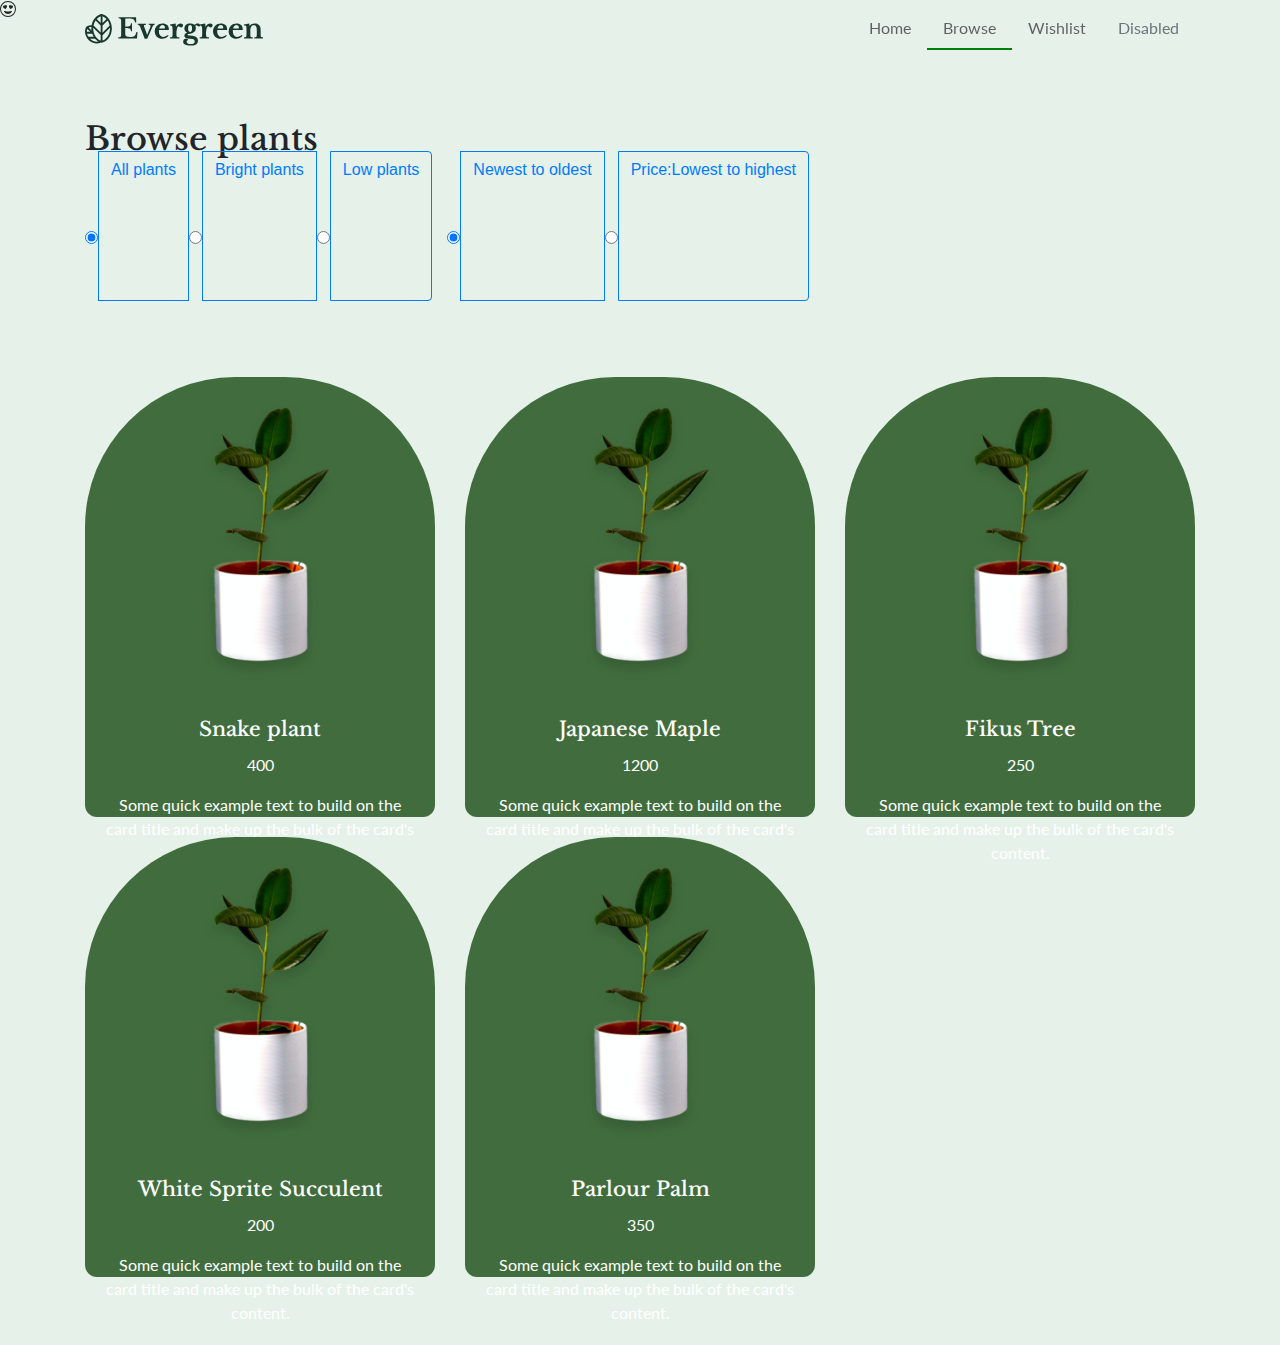
<file: browse.html>
<!doctype html>
<html lang="en">
  <head>
    <!-- Required meta tags -->
    <meta charset="utf-8">
    <meta name="viewport" content="width=device-width, initial-scale=1, shrink-to-fit=no">
    <svg xmlns="http://www.w3.org/2000/svg" width="16" height="16" fill="currentColor" class="bi bi-emoji-heart-eyes" viewBox="0 0 16 16"><path d="M8 15A7 7 0 1 1 8 1a7 7 0 0 1 0 14zm0 1A8 8 0 1 0 8 0a8 8 0 0 0 0 16z"/><path d="M11.315 10.014a.5.5 0 0 1 .548.736A4.498 4.498 0 0 1 7.965 13a4.498 4.498 0 0 1-3.898-2.25.5.5 0 0 1 .548-.736h.005l.017.005.067.015.252.055c.215.046.515.108.857.169.693.124 1.522.242 2.152.242.63 0 1.46-.118 2.152-.242a26.58 26.58 0 0 0 1.109-.224l.067-.015.017-.004.005-.002zM4.756 4.566c.763-1.424 4.02-.12.952 3.434-4.496-1.596-2.35-4.298-.952-3.434zm6.488 0c1.398-.864 3.544 1.838-.952 3.434-3.067-3.554.19-4.858.952-3.434z"/></svg>

    

    <!-- Styles -->
    <link rel="stylesheet" href="https://cdn.jsdelivr.net/npm/bootstrap@4.0.0/dist/css/bootstrap.min.css" integrity="sha384-Gn5384xqQ1aoWXA+058RXPxPg6fy4IWvTNh0E263XmFcJlSAwiGgFAW/dAiS6JXm" crossorigin="anonymous">
    <link href="styles/main.css" rel="stylesheet">

    <title>Plant shop</title>
  </head>
  <body>
    <!--Navbar-->

  <nav class="navbar fixed-top">
    <div class="container">
  
        
      <a class="navbar-brand" href="#">
        <img src="assets/Logo.svg" alt="logo" height="32">
      </a>
  
        <ul class="nav">
          <li class="nav-item">
            <a class="nav-link" href="index.html">Home <span class="sr-only">(current)</span></a>
          </li>
          <li class="nav-item active">
            <a class="nav-link" href="browse.html">Browse</a>
          </li>
          <li class="nav-item">
            <a class="nav-link" href="wishlist.html">Wishlist</a>
          </li>
          <li class="nav-item">
            <a class="nav-link disabled" href="#">Disabled</a>
          </li>
        </ul>
    </div>
  </nav>

    <div class="container mt-5 pt-5">
        <h2>Browse plants</h2>

        <!--Filter and sorts-->
        <div class="row">
          <div class="btn-group col-auto" role="group" aria-label="Basic radio toggle button group">
            <input type="radio" class="btn-check" name="filterRadio" id="allPlantsFilter" value="" autocomplete="off" checked>
            <label class="btn btn-outline-primary" for="allPlantsFilter">All plants</label>
          
            <input type="radio" class="btn-check" name="filterRadio" id="brightLightFilter" value="bright" autocomplete="off">
            <label class="btn btn-outline-primary" for="brightLightFilter">Bright plants</label>
          
            <input type="radio" class="btn-check" name="filterRadio" id="lowlightFilter" value="low" autocomplete="off">
            <label class="btn btn-outline-primary" for="lowlightFilter">Low plants</label>
          </div>

          <div class="btn-group" role="group" aria-label="Basic radio toggle button group">
            <input type="radio" class="btn-check" name="sortRadio" id="newFilter" value="new" autocomplete="off" checked>
            <label class="btn btn-outline-primary" for="newFilter">Newest to oldest</label>
          
            <input type="radio" class="btn-check" name="sortRadio" id="lowFilter" value="price" autocomplete="off">
            <label class="btn btn-outline-primary" for="lowFilter">Price:Lowest to highest</label>
          
          </div>
        </div>

        <div class="row py-5 gy-3" id="plantsContainer">
          <template id="plantCardTemplate">

            <!--Browse card template -->
            <div class="col-4">
                <div class="card">
                    <img class="card-img-top" src="assets/plant1.png" alt="...">
                    <div class="card-body">
                      <h5 class="card-title" id="nameText">Ficus Tree</h5>
                      <p class="card-text" id="priceText"> R250 </p>
                      <p class="card-text" id="descriptionText">Its been a long road with plants in our human kind era</p>
                    </div>
                </div>
            </div>
          </template>
        </div>
    </div>




    <!-- Scripts -->
    <!-- jQuery first, then Popper.js, then Bootstrap JS -->
    <script src="https://code.jquery.com/jquery-3.2.1.slim.min.js" integrity="sha384-KJ3o2DKtIkvYIK3UENzmM7KCkRr/rE9/Qpg6aAZGJwFDMVNA/GpGFF93hXpG5KkN" crossorigin="anonymous"></script>
    <script src="https://cdn.jsdelivr.net/npm/popper.js@1.12.9/dist/umd/popper.min.js" integrity="sha384-ApNbgh9B+Y1QKtv3Rn7W3mgPxhU9K/ScQsAP7hUibX39j7fakFPskvXusvfa0b4Q" crossorigin="anonymous"></script>
    <script src="https://cdn.jsdelivr.net/npm/bootstrap@4.0.0/dist/js/bootstrap.min.js" integrity="sha384-JZR6Spejh4U02d8jOt6vLEHfe/JQGiRRSQQxSfFWpi1MquVdAyjUar5+76PVCmYl" crossorigin="anonymous"></script>
    <script src="https://ajax.googleapis.com/ajax/libs/jquery/3.7.0/jquery.min.js"></script>
    <script src="scripts/main.js"></script>
  </body>
</html>
</file>
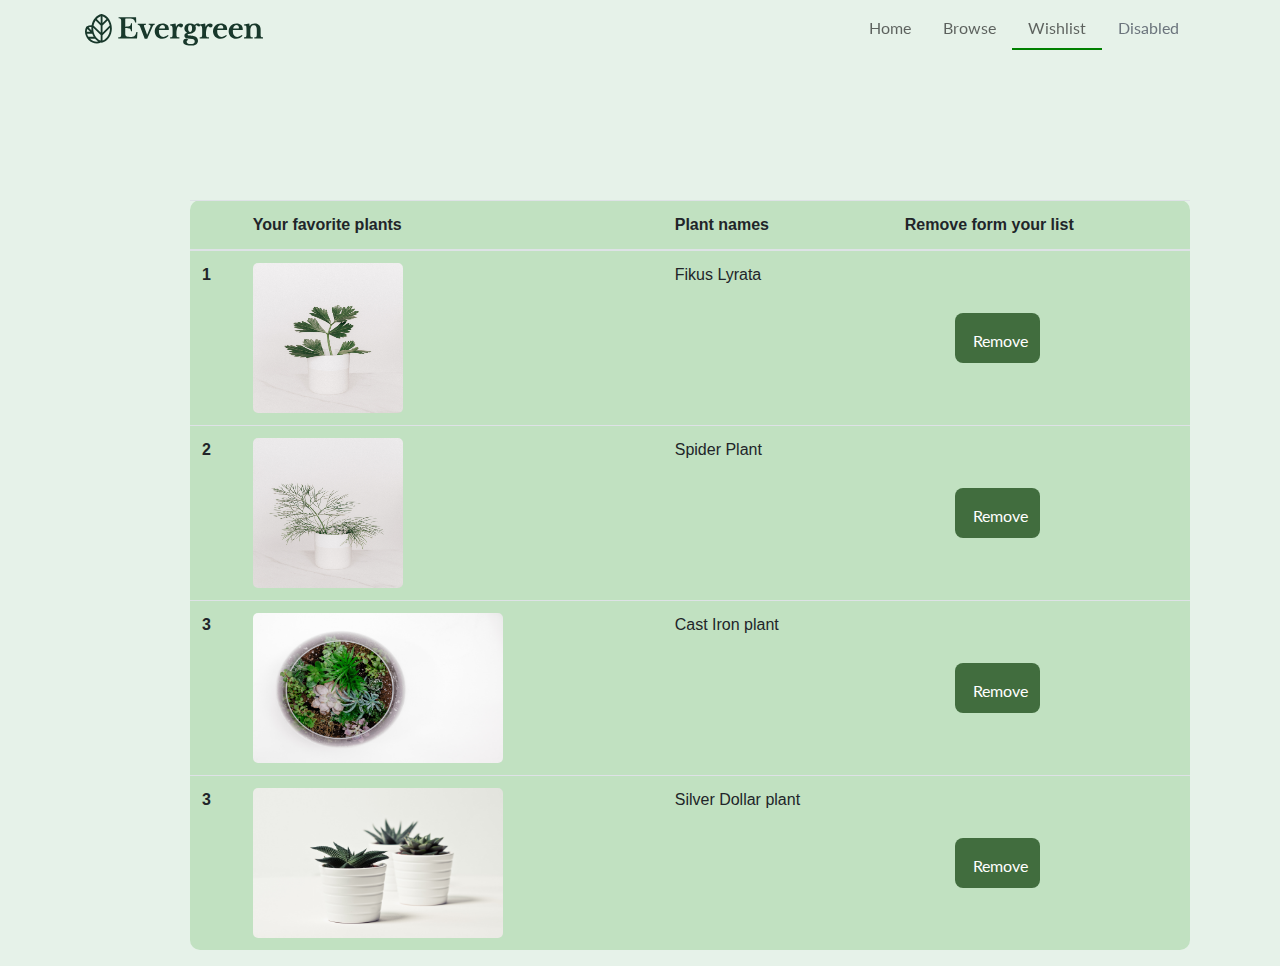
<file: wishlist.html>
<!doctype html>
<html lang="en">
  <head>
    <!-- Required meta tags -->
    <meta charset="utf-8">
    <meta name="viewport" content="width=device-width, initial-scale=1, shrink-to-fit=no">

    <!-- Styles -->
    <link rel="stylesheet" href="https://cdn.jsdelivr.net/npm/bootstrap@4.0.0/dist/css/bootstrap.min.css" integrity="sha384-Gn5384xqQ1aoWXA+058RXPxPg6fy4IWvTNh0E263XmFcJlSAwiGgFAW/dAiS6JXm" crossorigin="anonymous">
    <link href="styles/main.css" rel="stylesheet">

    <title>Plant shop</title>
  </head>
  <body>
    <!--Navbar-->

  <nav class="navbar fixed-top">
    <div class="container">

      
      <a class="navbar-brand" href="#">
        <img src="assets/Logo.svg" alt="logo" height="32">
      </a>

        <ul class="nav">
          <li class="nav-item">
            <a class="nav-link" href="index.html">Home <span class="sr-only">(current)</span></a>
          </li>
          <li class="nav-item">
            <a class="nav-link" href="browse.html">Browse</a>
          </li>
          <li class="nav-item active">
            <a class="nav-link" href="">Wishlist</a>
          </li>
          <li class="nav-item">
            <a class="nav-link disabled" href="#">Disabled</a>
          </li>
        </ul>
      </div>
    </nav>

    <!--Table Content-->

    <table class="table table-hover" id="tableContents">
        <thead>
          <tr>
            <th scope="col"></th>
            <th scope="col">Your favorite plants</th>
            <th scope="col">Plant names</th>
            <th scope="col">Remove form your list</th>
          </tr>
        </thead>
        <tbody>
          <tr class="wholeRowOne">
            <th scope="row" class="entireRow">1</th>
            <td><img src="assets/W pic 1.jpg" height="150px" width="150px">  </td>
            <td class="tableText">Fikus Lyrata</td>
            <td><button class="remove" id="removeButton">Remove</button></td>
          </tr>
          <tr class="wholeRow">
            <th scope="row" class="entireRow">2</th>
            <td><img src="assets/W pic 2.jpg" height="150px" width="150px"> </td>
            <td class="tableText">Spider Plant</td>
            <td><button class="remove" id="removeButton">Remove</button></td>
          </tr>
          <tr class="wholeRow">
            <th scope="row" class="entireRow">3</th>
            <td><img src="assets/W pic 3.jpg" height="150px" width="250px"></td>
            <td class="tableText">Cast Iron plant</td>
            <td><button class="remove" id="removeButton">Remove</button></td>
          </tr>
          <tr class="wholeRow">
            <th scope="row" class="entireRow">3</th>
            <td><img src="assets/W pic 4.jpg" height="150px" width="250px"></td>
            <td class="tableText">Silver Dollar plant</td>
            <td><button class="remove" id="removeButton">Remove</button></td>
          </tr>
        </tbody>
    </table>


  <!-- Scripts -->
    <!-- jQuery first, then Popper.js, then Bootstrap JS -->
    <script src="https://code.jquery.com/jquery-3.2.1.slim.min.js" integrity="sha384-KJ3o2DKtIkvYIK3UENzmM7KCkRr/rE9/Qpg6aAZGJwFDMVNA/GpGFF93hXpG5KkN" crossorigin="anonymous"></script>
    <script src="https://cdn.jsdelivr.net/npm/popper.js@1.12.9/dist/umd/popper.min.js" integrity="sha384-ApNbgh9B+Y1QKtv3Rn7W3mgPxhU9K/ScQsAP7hUibX39j7fakFPskvXusvfa0b4Q" crossorigin="anonymous"></script>
    <script src="https://cdn.jsdelivr.net/npm/bootstrap@4.0.0/dist/js/bootstrap.min.js" integrity="sha384-JZR6Spejh4U02d8jOt6vLEHfe/JQGiRRSQQxSfFWpi1MquVdAyjUar5+76PVCmYl" crossorigin="anonymous"></script>
    <script src="https://ajax.googleapis.com/ajax/libs/jquery/3.7.0/jquery.min.js"></script>
    <script src="scripts/main.js"></script>
  </body>
</html>
</file>
<file: styles/main.css>
@import url('https://fonts.googleapis.com/css2?family=Lato&family=Libre+Baskerville:wght@700&display=swap');


h1,h2,h3,h4,h5,h6{
    font-family:'Libre Baskerville', serif;
    
}

p{
    font-family: 'Lato', sans-serif;
}

.full-height{
    height: 100vh;
}

button{
    border: none;
    padding: 16px;
    border-radius: 8px;
    background-color: green;
    font-family: 'Lato', sans-serif;
    font-size: 16px;
    color: white;

}

/* Navbar */

.nav-link{
    font-family: 'Lato', sans-serif;
    color: rgba(0, 0, 0, 0.6);
}

.nav-item :hover{
    color: green;
}

.nav-item.active{
    border-bottom: 2px solid;
    color: green;
}


.carousel-item{
    background-color: #C1E1C1;
}

.carousel-control-next, .carousel-control-prev{
    top: auto;
    right: auto;
    left: 24px;
    bottom: 24px;
    width: auto;
    background-color: wheat;
    padding: 12px;
    border-radius: 50%;
}

.carousel-control-next{
    left: 84px;
}

/* Card */
.card{
    border-radius: 150px 150px 12px 12px;
    background: #416d3e;
    text-align: center;
    border: none;
    height: 440px;
    margin-top: 20px;
    color: white;
}

.card-img-top{
    width: auto;
    height: 320px;
    margin: auto;
    transition: all .3s cubic-bezier(0.075, 0.82, 0.165, 1);
}

.card-img-top.small{
    height: 200px;
}

.card-text{
    color: white;
}

.hero-image{
    height: 90vh;
    position: relative;
    bottom: -100px;
}

.card1{
    margin-left: 200px;
    margin-right: 600px;
    margin-top: 70px;
}

.card2{
    margin-left: 200px;
    margin-right: 600px;
    margin-top: 10px;
}

.card3{
    margin-left: 200px;
    margin-right: 600px;
    margin-top: 10px;
    margin-bottom: 70px;
}

/*Accordion */

.card4{
    margin-left: 400px;
    margin-right: 400px;
    margin-top: 30px;
}

.card5{
    margin-left: 400px;
    margin-right: 400px;
    margin-top: 10px;
}

.card6{
    margin-left: 400px;
    margin-right: 400px;
    margin-top: 10px;
    margin-bottom: 70px;
}

.btn{
    margin-top: -15px;
    width: 100%;
    height: 150px;
    
}

h6{
    margin-left: 10px;
    margin-bottom: 10px;
    float: center;
}

a{
    color: white;
}

a :hover{
    color: beige;
}

/* Table content */

.table{
    margin-top: 200px;
    width: 1000px;
    margin-left: 190px;
    background-color: #C1E1C1;
    border-radius: 10px
}

html{
    background-color: #E6F2E9;
}

body{
    background-color: #E6F2E9;
}

img{
    border-radius: 5px;
}

.remove{
    color: white;
    background-color: #416d3e;
    width: 85px;
    height: 50px;
    padding-bottom: 20px;
    padding-right: 10px;
    margin-top: 50px;
    margin-left: 50px;
    
}

.tableText{
    margin-top: 50px;
    margin-left: 50px;
}
</file>
